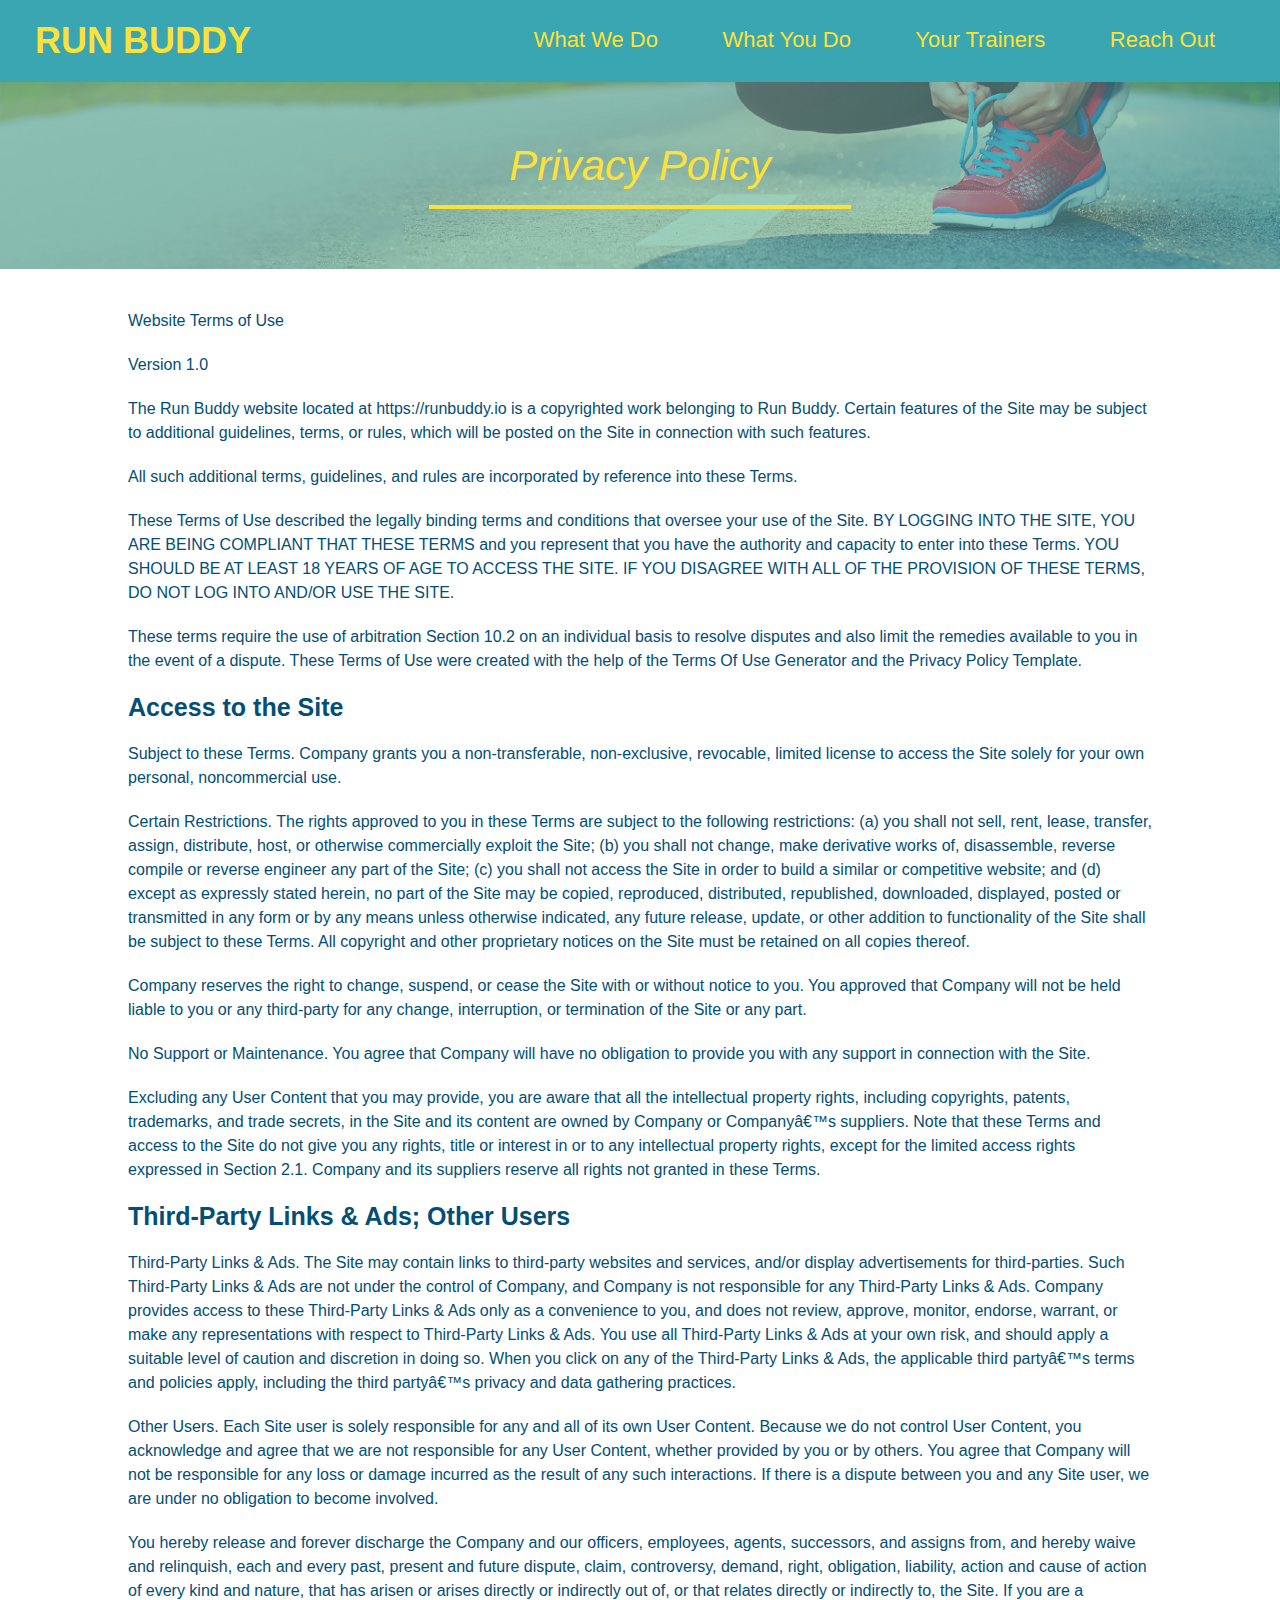
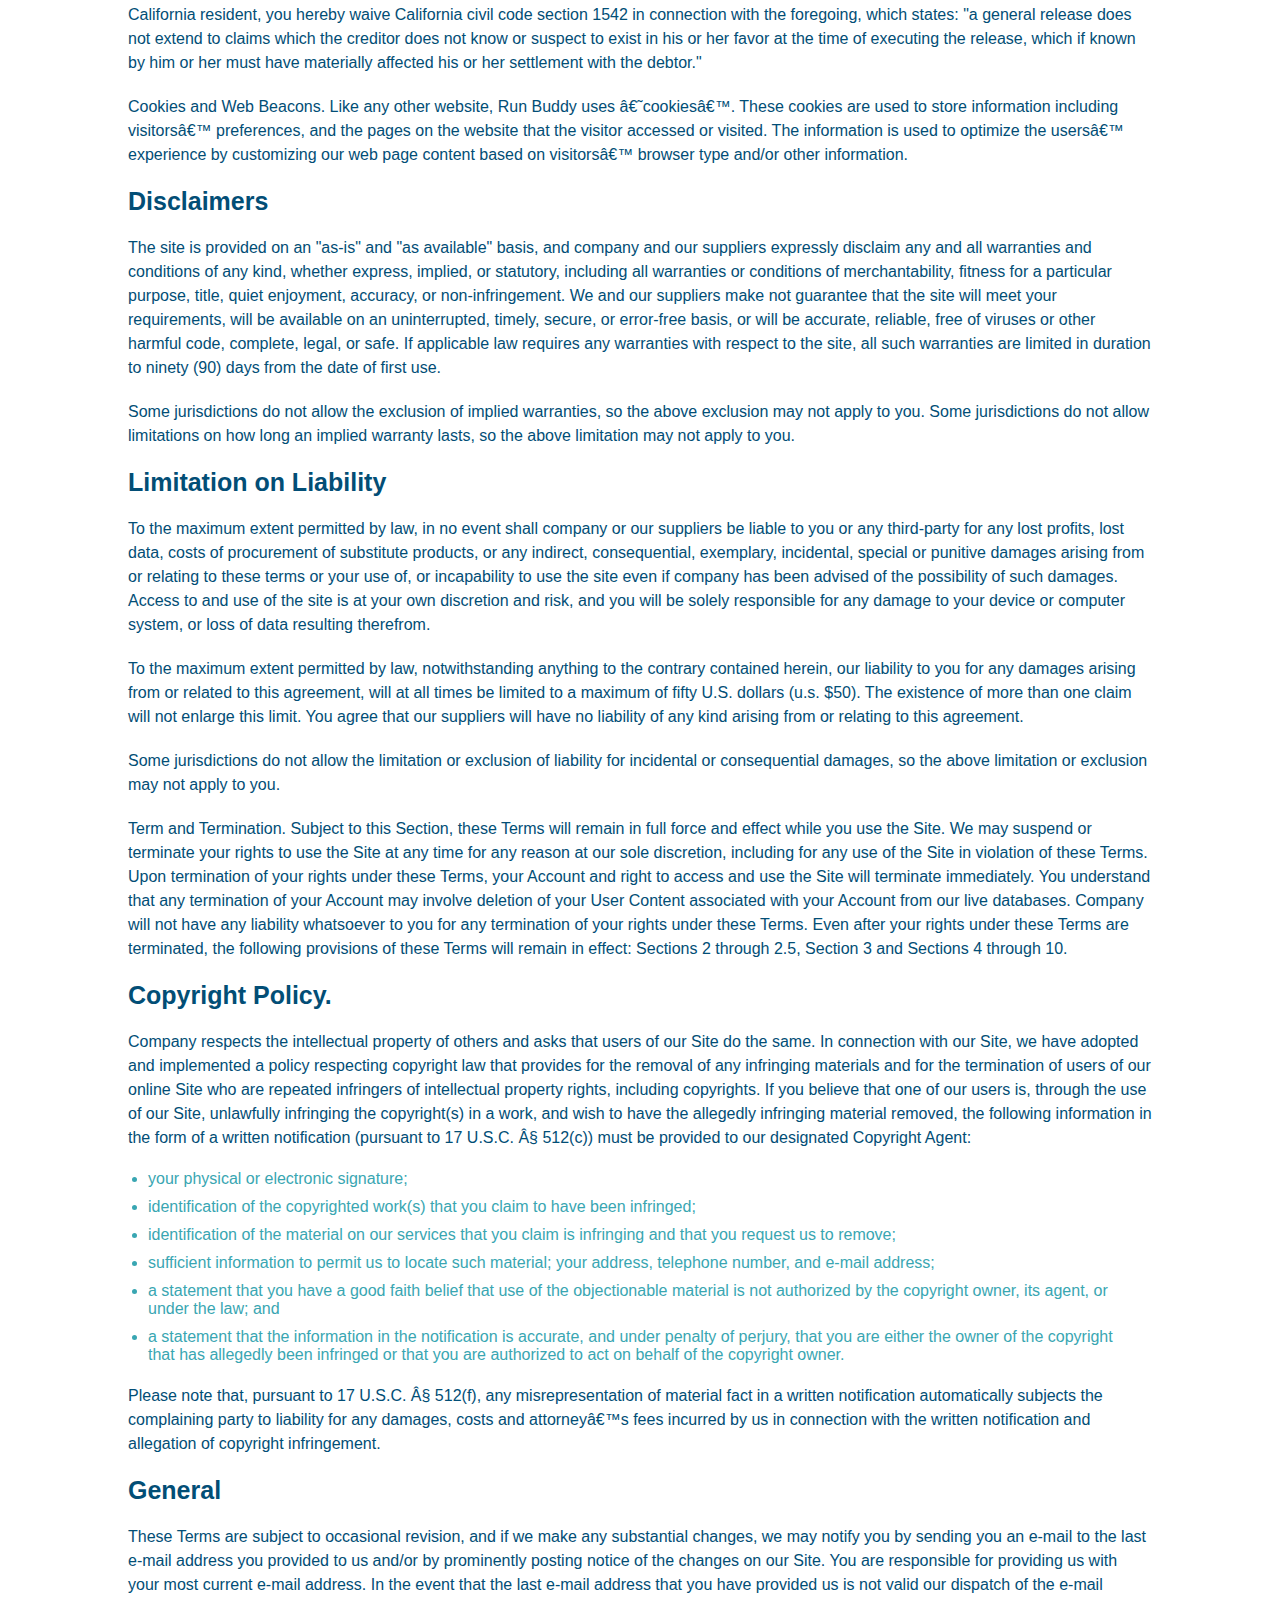
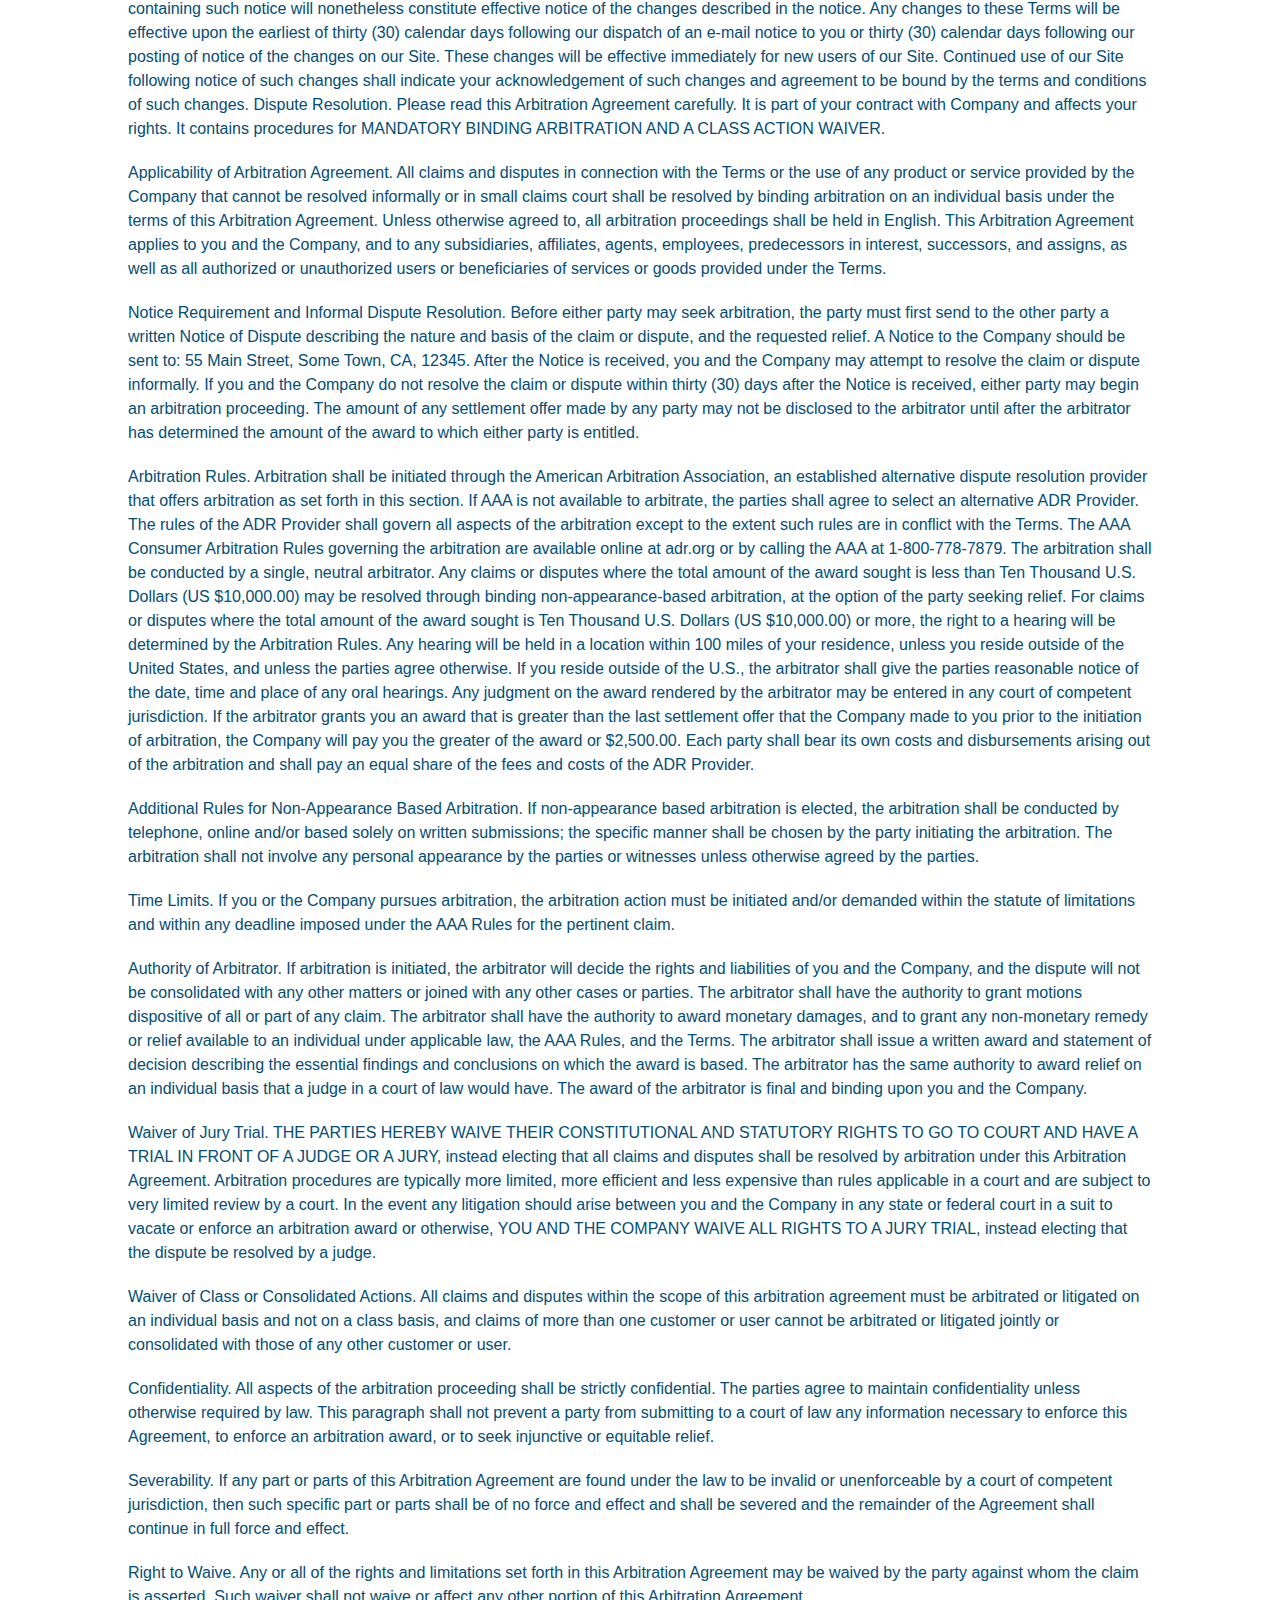
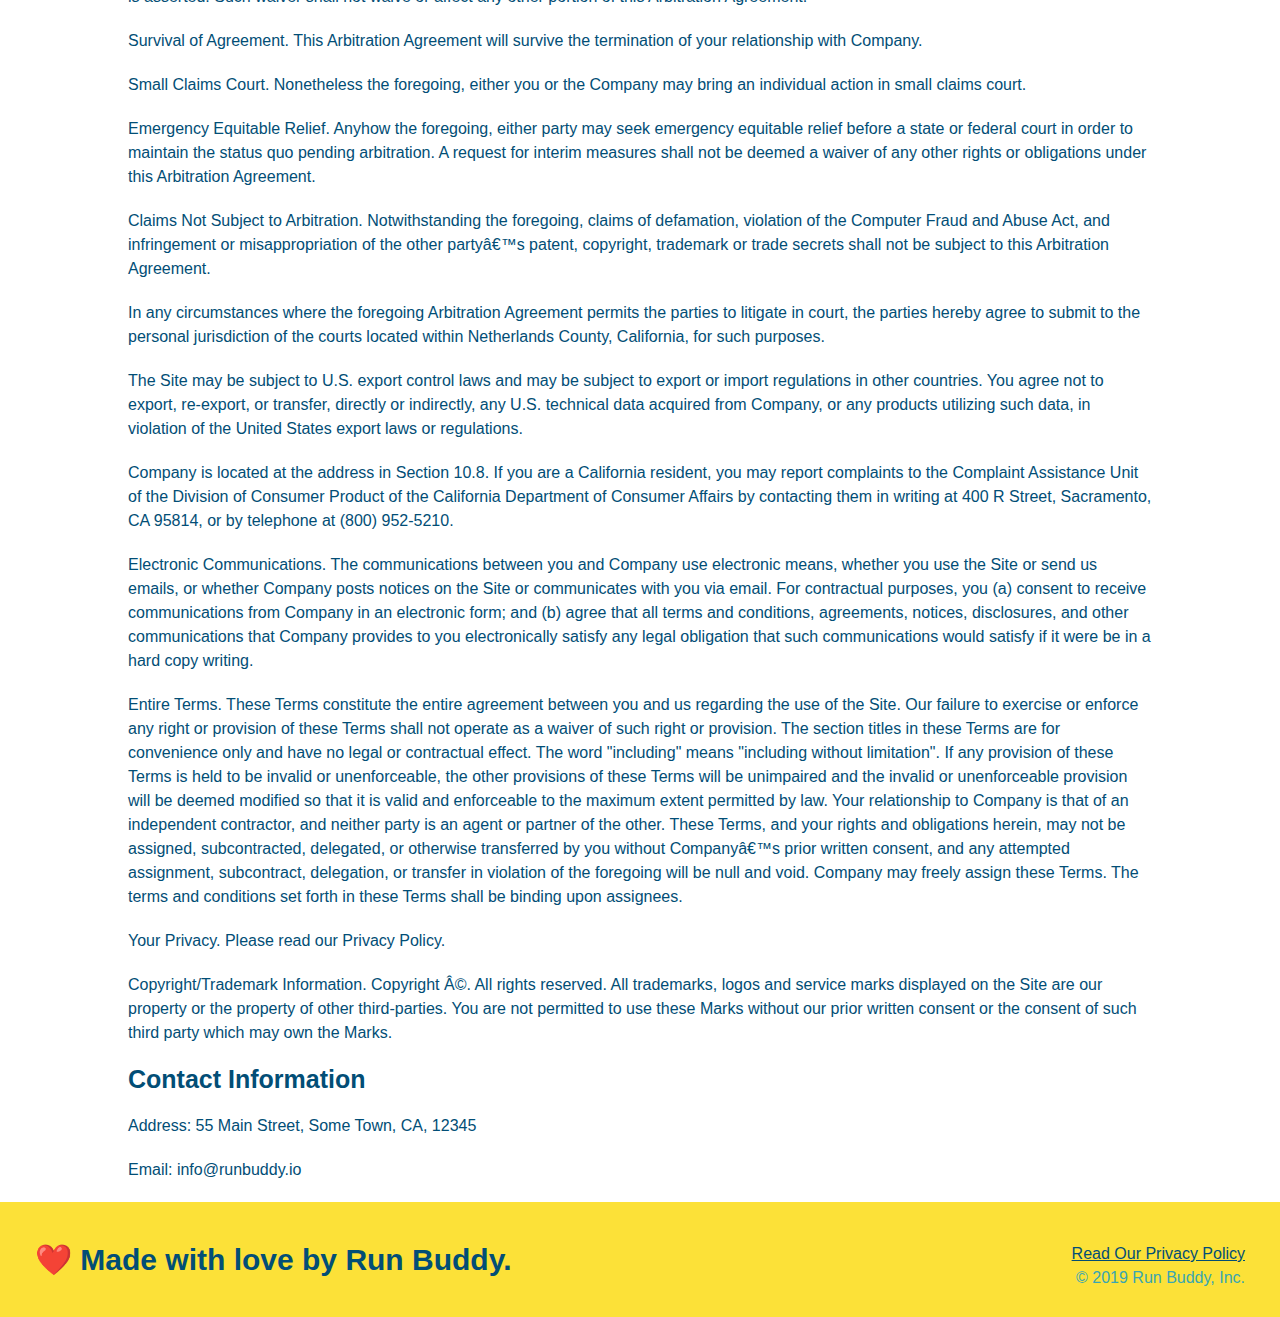
<file: privacy-policy.html>
<!DOCTYPE html>
<html lang="en">

<head>
  <meta charset="UTF-8" />
  <title>Privacy Policy - Run Buddy</title>
  <link rel="stylesheet" href="./assets/css/style.css" />
  <link rel="stylesheet" href="./assets/css/secondary-styles.css" />

</head>

<body>
  <header>
    <h1>
      <a href="/">
        RUN BUDDY
      </a>
    </h1>
    <nav>
      <!-- Unordered list element -->
      <ul>
        <!-- List item element-->
        <li>
          <!-- Anchor element -->
          <a href="./index.html#what-we-do">What We Do</a>
        </li>
        <li>
          <a href="./index.html#what-you-do">What You Do</a>
        </li>
        <li>
          <a href="./index.html#your-trainers">Your Trainers</a>
        </li>
        <li>
          <a href="./index.html#reach-out">Reach Out</a>
        </li>
      </ul>
    </nav>
  </header>

  <section class="hero">
    <h2 class="page-title">
      Privacy Policy
    </h2>
  </section>

  <article class="secondary-content">

    <p>
      Website Terms of Use
    </p>

    <p>
      Version 1.0
    </p>

    <p>
      The Run Buddy website located at https://runbuddy.io is a copyrighted work belonging to Run Buddy. Certain
      features of the Site may be subject to additional guidelines, terms, or rules, which will be posted on the Site
      in connection with such features.
    </p>

    <p>
      All such additional terms, guidelines, and rules are incorporated by reference into these Terms.
    </p>

    <p>
      These Terms of Use described the legally binding terms and conditions that oversee your use of the Site. BY
      LOGGING INTO THE SITE, YOU ARE BEING COMPLIANT THAT THESE TERMS and you represent that you have the authority
      and capacity to enter into these Terms. YOU SHOULD BE AT LEAST 18 YEARS OF AGE TO ACCESS THE SITE. IF YOU
      DISAGREE WITH ALL OF THE PROVISION OF THESE TERMS, DO NOT LOG INTO AND/OR USE THE SITE.
    </p>

    <p>
      These terms require the use of arbitration Section 10.2 on an individual basis to resolve disputes and also
      limit the remedies available to you in the event of a dispute. These Terms of Use were created with the help of
      the Terms Of Use Generator and the Privacy Policy Template.
    </p>

    <h3>
      Access to the Site
    </h3>

    <p>
      Subject to these Terms. Company grants you a non-transferable, non-exclusive, revocable, limited license to
      access the Site solely for your own personal, noncommercial use.
    </p>

    <p>
      Certain Restrictions. The rights approved to you in these Terms are subject to the following restrictions: (a)
      you shall not sell, rent, lease, transfer, assign, distribute, host, or otherwise commercially exploit the Site;
      (b) you shall not change, make derivative works of, disassemble, reverse compile or reverse engineer any part of
      the Site; (c) you shall not access the Site in order to build a similar or competitive website; and (d) except
      as expressly stated herein, no part of the Site may be copied, reproduced, distributed, republished, downloaded,
      displayed, posted or transmitted in any form or by any means unless otherwise indicated, any future release,
      update, or other addition to functionality of the Site shall be subject to these Terms. All copyright and other
      proprietary notices on the Site must be retained on all copies thereof.
    </p>

    <p>
      Company reserves the right to change, suspend, or cease the Site with or without notice to you. You approved
      that Company will not be held liable to you or any third-party for any change, interruption, or termination of
      the Site or any part.
    </p>

    <p>
      No Support or Maintenance. You agree that Company will have no obligation to provide you with any support in
      connection with the Site.
    </p>

    <p>
      Excluding any User Content that you may provide, you are aware that all the intellectual property rights,
      including copyrights, patents, trademarks, and trade secrets, in the Site and its content are owned by Company
      or Companyâ€™s suppliers. Note that these Terms and access to the Site do not give you any rights, title or
      interest in or to any intellectual property rights, except for the limited access rights expressed in Section
      2.1. Company and its suppliers reserve all rights not granted in these Terms.
    </p>

    <h3>
      Third-Party Links & Ads; Other Users
    </h3>

    <p>
      Third-Party Links & Ads. The Site may contain links to third-party websites and services, and/or display
      advertisements for third-parties. Such Third-Party Links & Ads are not under the control of Company, and Company
      is not responsible for any Third-Party Links & Ads. Company provides access to these Third-Party Links & Ads
      only as a convenience to you, and does not review, approve, monitor, endorse, warrant, or make any
      representations with respect to Third-Party Links & Ads. You use all Third-Party Links & Ads at your own risk,
      and should apply a suitable level of caution and discretion in doing so. When you click on any of the
      Third-Party Links & Ads, the applicable third partyâ€™s terms and policies apply, including the third partyâ€™s
      privacy and data gathering practices.
    </p>

    <p>
      Other Users. Each Site user is solely responsible for any and all of its own User Content. Because we do not
      control User Content, you acknowledge and agree that we are not responsible for any User Content, whether
      provided by you or by others. You agree that Company will not be responsible for any loss or damage incurred as
      the result of any such interactions. If there is a dispute between you and any Site user, we are under no
      obligation to become involved.
    </p>

    <p>
      You hereby release and forever discharge the Company and our officers, employees, agents, successors, and
      assigns from, and hereby waive and relinquish, each and every past, present and future dispute, claim,
      controversy, demand, right, obligation, liability, action and cause of action of every kind and nature, that has
      arisen or arises directly or indirectly out of, or that relates directly or indirectly to, the Site. If you are
      a California resident, you hereby waive California civil code section 1542 in connection with the foregoing,
      which states: "a general release does not extend to claims which the creditor does not know or suspect to exist
      in his or her favor at the time of executing the release, which if known by him or her must have materially
      affected his or her settlement with the debtor."
    </p>

    <p>
      Cookies and Web Beacons. Like any other website, Run Buddy uses â€˜cookiesâ€™. These cookies are used to store
      information including visitorsâ€™ preferences, and the pages on the website that the visitor accessed or visited.
      The information is used to optimize the usersâ€™ experience by customizing our web page content based on
      visitorsâ€™
      browser type and/or other information.
    </p>

    <h3>
      Disclaimers
    </h3>

    <p>
      The site is provided on an "as-is" and "as available" basis, and company and our suppliers expressly disclaim
      any and all warranties and conditions of any kind, whether express, implied, or statutory, including all
      warranties or conditions of merchantability, fitness for a particular purpose, title, quiet enjoyment, accuracy,
      or non-infringement. We and our suppliers make not guarantee that the site will meet your requirements, will be
      available on an uninterrupted, timely, secure, or error-free basis, or will be accurate, reliable, free of
      viruses or other harmful code, complete, legal, or safe. If applicable law requires any warranties with respect
      to the site, all such warranties are limited in duration to ninety (90) days from the date of first use.
    </p>

    <p>
      Some jurisdictions do not allow the exclusion of implied warranties, so the above exclusion may not apply to
      you. Some jurisdictions do not allow limitations on how long an implied warranty lasts, so the above limitation
      may not apply to you.
    </p>

    <h3>
      Limitation on Liability
    </h3>

    <p>
      To the maximum extent permitted by law, in no event shall company or our suppliers be liable to you or any
      third-party for any lost profits, lost data, costs of procurement of substitute products, or any indirect,
      consequential, exemplary, incidental, special or punitive damages arising from or relating to these terms or
      your use of, or incapability to use the site even if company has been advised of the possibility of such
      damages. Access to and use of the site is at your own discretion and risk, and you will be solely responsible
      for any damage to your device or computer system, or loss of data resulting therefrom.
    </p>

    <p>
      To the maximum extent permitted by law, notwithstanding anything to the contrary contained herein, our liability
      to you for any damages arising from or related to this agreement, will at all times be limited to a maximum of
      fifty U.S. dollars (u.s. $50). The existence of more than one claim will not enlarge this limit. You agree that
      our suppliers will have no liability of any kind arising from or relating to this agreement.
    </p>

    <p>
      Some jurisdictions do not allow the limitation or exclusion of liability for incidental or consequential
      damages, so the above limitation or exclusion may not apply to you.
    </p>

    <p>
      Term and Termination. Subject to this Section, these Terms will remain in full force and effect while you use
      the Site. We may suspend or terminate your rights to use the Site at any time for any reason at our sole
      discretion, including for any use of the Site in violation of these Terms. Upon termination of your rights under
      these Terms, your Account and right to access and use the Site will terminate immediately. You understand that
      any termination of your Account may involve deletion of your User Content associated with your Account from our
      live databases. Company will not have any liability whatsoever to you for any termination of your rights under
      these Terms. Even after your rights under these Terms are terminated, the following provisions of these Terms
      will remain in effect: Sections 2 through 2.5, Section 3 and Sections 4 through 10.
    </p>

    <h3>
      Copyright Policy.
    </h3>

    <p>
      Company respects the intellectual property of others and asks that users of our Site do the same. In connection
      with our Site, we have adopted and implemented a policy respecting copyright law that provides for the removal
      of any infringing materials and for the termination of users of our online Site who are repeated infringers of
      intellectual property rights, including copyrights. If you believe that one of our users is, through the use of
      our Site, unlawfully infringing the copyright(s) in a work, and wish to have the allegedly infringing material
      removed, the following information in the form of a written notification (pursuant to 17 U.S.C. Â§ 512(c)) must
      be provided to our designated Copyright Agent:
    </p>

    <ul>
      <li>
        your physical or electronic signature;
      </li>
      <li>
        identification of the copyrighted work(s) that you claim to have been infringed;
      </li>
      <li>
        identification of the material on our services that you claim is infringing and that you request us to remove;
      </li>
      <li>
        sufficient information to permit us to locate such material; your address, telephone number, and e-mail
        address;
      </li>
      <li>
        a statement that you have a good faith belief that use of the objectionable material is not authorized by the
        copyright owner, its agent, or under the law; and
      </li>
      <li>
        a statement that the information in the notification is accurate, and under penalty of perjury, that you are
        either the owner of the copyright that has allegedly been infringed or that you are authorized to act on
        behalf of the copyright owner.
      </li>
    </ul>

    <p>
      Please note that, pursuant to 17 U.S.C. Â§ 512(f), any misrepresentation of material fact in a written
      notification automatically subjects the complaining party to liability for any damages, costs and attorneyâ€™s
      fees incurred by us in connection with the written notification and allegation of copyright infringement.
    </p>

    <h3>
      General
    </h3>

    <p>
      These Terms are subject to occasional revision, and if we make any substantial changes, we may notify you by
      sending you an e-mail to the last e-mail address you provided to us and/or by prominently posting notice of the
      changes on our Site. You are responsible for providing us with your most current e-mail address. In the event
      that the last e-mail address that you have provided us is not valid our dispatch of the e-mail containing such
      notice will nonetheless constitute effective notice of the changes described in the notice. Any changes to these
      Terms will be effective upon the earliest of thirty (30) calendar days following our dispatch of an e-mail
      notice to you or thirty (30) calendar days following our posting of notice of the changes on our Site. These
      changes will be effective immediately for new users of our Site. Continued use of our Site following notice of
      such changes shall indicate your acknowledgement of such changes and agreement to be bound by the terms and
      conditions of such changes. Dispute Resolution. Please read this Arbitration Agreement carefully. It is part of
      your contract with Company and affects your rights. It contains procedures for MANDATORY BINDING ARBITRATION AND
      A CLASS ACTION WAIVER.
    </p>

    <p>
      Applicability of Arbitration Agreement. All claims and disputes in connection with the Terms or the use of any
      product or service provided by the Company that cannot be resolved informally or in small claims court shall be
      resolved by binding arbitration on an individual basis under the terms of this Arbitration Agreement. Unless
      otherwise agreed to, all arbitration proceedings shall be held in English. This Arbitration Agreement applies to
      you and the Company, and to any subsidiaries, affiliates, agents, employees, predecessors in interest,
      successors, and assigns, as well as all authorized or unauthorized users or beneficiaries of services or goods
      provided under the Terms.
    </p>

    <p>
      Notice Requirement and Informal Dispute Resolution. Before either party may seek arbitration, the party must
      first send to the other party a written Notice of Dispute describing the nature and basis of the claim or
      dispute, and the requested relief. A Notice to the Company should be sent to: 55 Main Street, Some Town, CA,
      12345. After the Notice is received, you and the Company may attempt to resolve the claim or dispute informally.
      If you and the Company do not resolve the claim or dispute within thirty (30) days after the Notice is received,
      either party may begin an arbitration proceeding. The amount of any settlement offer made by any party may not
      be disclosed to the arbitrator until after the arbitrator has determined the amount of the award to which either
      party is entitled.
    </p>

    <p>
      Arbitration Rules. Arbitration shall be initiated through the American Arbitration Association, an established
      alternative dispute resolution provider that offers arbitration as set forth in this section. If AAA is not
      available to arbitrate, the parties shall agree to select an alternative ADR Provider. The rules of the ADR
      Provider shall govern all aspects of the arbitration except to the extent such rules are in conflict with the
      Terms. The AAA Consumer Arbitration Rules governing the arbitration are available online at adr.org or by
      calling the AAA at 1-800-778-7879. The arbitration shall be conducted by a single, neutral arbitrator. Any
      claims or disputes where the total amount of the award sought is less than Ten Thousand U.S. Dollars (US
      $10,000.00) may be resolved through binding non-appearance-based arbitration, at the option of the party seeking
      relief. For claims or disputes where the total amount of the award sought is Ten Thousand U.S. Dollars (US
      $10,000.00) or more, the right to a hearing will be determined by the Arbitration Rules. Any hearing will be
      held in a location within 100 miles of your residence, unless you reside outside of the United States, and
      unless the parties agree otherwise. If you reside outside of the U.S., the arbitrator shall give the parties
      reasonable notice of the date, time and place of any oral hearings. Any judgment on the award rendered by the
      arbitrator may be entered in any court of competent jurisdiction. If the arbitrator grants you an award that is
      greater than the last settlement offer that the Company made to you prior to the initiation of arbitration, the
      Company will pay you the greater of the award or $2,500.00. Each party shall bear its own costs and
      disbursements arising out of the arbitration and shall pay an equal share of the fees and costs of the ADR
      Provider.
    </p>

    <p>
      Additional Rules for Non-Appearance Based Arbitration. If non-appearance based arbitration is elected, the
      arbitration shall be conducted by telephone, online and/or based solely on written submissions; the specific
      manner shall be chosen by the party initiating the arbitration. The arbitration shall not involve any personal
      appearance by the parties or witnesses unless otherwise agreed by the parties.
    </p>

    <p>
      Time Limits. If you or the Company pursues arbitration, the arbitration action must be initiated and/or demanded
      within the statute of limitations and within any deadline imposed under the AAA Rules for the pertinent claim.
    </p>

    <p>
      Authority of Arbitrator. If arbitration is initiated, the arbitrator will decide the rights and liabilities of
      you and the Company, and the dispute will not be consolidated with any other matters or joined with any other
      cases or parties. The arbitrator shall have the authority to grant motions dispositive of all or part of any
      claim. The arbitrator shall have the authority to award monetary damages, and to grant any non-monetary remedy
      or relief available to an individual under applicable law, the AAA Rules, and the Terms. The arbitrator shall
      issue a written award and statement of decision describing the essential findings and conclusions on which the
      award is based. The arbitrator has the same authority to award relief on an individual basis that a judge in a
      court of law would have. The award of the arbitrator is final and binding upon you and the Company.
    </p>

    <p>
      Waiver of Jury Trial. THE PARTIES HEREBY WAIVE THEIR CONSTITUTIONAL AND STATUTORY RIGHTS TO GO TO COURT AND HAVE
      A TRIAL IN FRONT OF A JUDGE OR A JURY, instead electing that all claims and disputes shall be resolved by
      arbitration under this Arbitration Agreement. Arbitration procedures are typically more limited, more efficient
      and less expensive than rules applicable in a court and are subject to very limited review by a court. In the
      event any litigation should arise between you and the Company in any state or federal court in a suit to vacate
      or enforce an arbitration award or otherwise, YOU AND THE COMPANY WAIVE ALL RIGHTS TO A JURY TRIAL, instead
      electing that the dispute be resolved by a judge.
    </p>

    <p>
      Waiver of Class or Consolidated Actions. All claims and disputes within the scope of this arbitration agreement
      must be arbitrated or litigated on an individual basis and not on a class basis, and claims of more than one
      customer or user cannot be arbitrated or litigated jointly or consolidated with those of any other customer or
      user.
    </p>

    <p>
      Confidentiality. All aspects of the arbitration proceeding shall be strictly confidential. The parties agree to
      maintain confidentiality unless otherwise required by law. This paragraph shall not prevent a party from
      submitting to a court of law any information necessary to enforce this Agreement, to enforce an arbitration
      award, or to seek injunctive or equitable relief.
    </p>

    <p>
      Severability. If any part or parts of this Arbitration Agreement are found under the law to be invalid or
      unenforceable by a court of competent jurisdiction, then such specific part or parts shall be of no force and
      effect and shall be severed and the remainder of the Agreement shall continue in full force and effect.
    </p>

    <p>
      Right to Waive. Any or all of the rights and limitations set forth in this Arbitration Agreement may be waived
      by the party against whom the claim is asserted. Such waiver shall not waive or affect any other portion of this
      Arbitration Agreement.
    </p>

    <p>
      Survival of Agreement. This Arbitration Agreement will survive the termination of your relationship with
      Company.
    </p>

    <p>
      Small Claims Court. Nonetheless the foregoing, either you or the Company may bring an individual action in small
      claims court.
    </p>

    <p>
      Emergency Equitable Relief. Anyhow the foregoing, either party may seek emergency equitable relief before a
      state or federal court in order to maintain the status quo pending arbitration. A request for interim measures
      shall not be deemed a waiver of any other rights or obligations under this Arbitration Agreement.
    </p>

    <p>
      Claims Not Subject to Arbitration. Notwithstanding the foregoing, claims of defamation, violation of the
      Computer Fraud and Abuse Act, and infringement or misappropriation of the other partyâ€™s patent, copyright,
      trademark or trade secrets shall not be subject to this Arbitration Agreement.
    </p>

    <p>
      In any circumstances where the foregoing Arbitration Agreement permits the parties to litigate in court, the
      parties hereby agree to submit to the personal jurisdiction of the courts located within Netherlands County,
      California, for such purposes.
    </p>

    <p>
      The Site may be subject to U.S. export control laws and may be subject to export or import regulations in other
      countries. You agree not to export, re-export, or transfer, directly or indirectly, any U.S. technical data
      acquired from Company, or any products utilizing such data, in violation of the United States export laws or
      regulations.
    </p>

    <p>
      Company is located at the address in Section 10.8. If you are a California resident, you may report complaints
      to the Complaint Assistance Unit of the Division of Consumer Product of the California Department of Consumer
      Affairs by contacting them in writing at 400 R Street, Sacramento, CA 95814, or by telephone at (800) 952-5210.
    </p>

    <p>
      Electronic Communications. The communications between you and Company use electronic means, whether you use the
      Site or send us emails, or whether Company posts notices on the Site or communicates with you via email. For
      contractual purposes, you (a) consent to receive communications from Company in an electronic form; and (b)
      agree that all terms and conditions, agreements, notices, disclosures, and other communications that Company
      provides to you electronically satisfy any legal obligation that such communications would satisfy if it were be
      in a hard copy writing.
    </p>

    <p>
      Entire Terms. These Terms constitute the entire agreement between you and us regarding the use of the Site. Our
      failure to exercise or enforce any right or provision of these Terms shall not operate as a waiver of such right
      or provision. The section titles in these Terms are for convenience only and have no legal or contractual
      effect. The word "including" means "including without limitation". If any provision of these Terms is held to be
      invalid or unenforceable, the other provisions of these Terms will be unimpaired and the invalid or
      unenforceable provision will be deemed modified so that it is valid and enforceable to the maximum extent
      permitted by law. Your relationship to Company is that of an independent contractor, and neither party is an
      agent or partner of the other. These Terms, and your rights and obligations herein, may not be assigned,
      subcontracted, delegated, or otherwise transferred by you without Companyâ€™s prior written consent, and any
      attempted assignment, subcontract, delegation, or transfer in violation of the foregoing will be null and void.
      Company may freely assign these Terms. The terms and conditions set forth in these Terms shall be binding upon
      assignees.
    </p>

    <p>
      Your Privacy. Please read our Privacy Policy.
    </p>

    <p>
      Copyright/Trademark Information. Copyright Â©. All rights reserved. All trademarks, logos and service marks
      displayed on the Site are our property or the property of other third-parties. You are not permitted to use
      these Marks without our prior written consent or the consent of such third party which may own the Marks.
    </p>

    <h3>
      Contact Information
    </h3>

    <p>
      Address: 55 Main Street, Some Town, CA, 12345
    </p>

    <p>
      Email: info@runbuddy.io
    </p>

  </article>


  <!-- footer -->
  <footer>
    <h2>❤️ Made with love by Run Buddy.</h2>
    <div>
      <a href="#">Read Our Privacy Policy</a><br />
      &copy; 2019 Run Buddy, Inc.
    </div>
  </footer>
</body>

</html>
</file>
<file: assets/css/style.css>
* {
    margin: 0;
    padding: 0;
    box-sizing: border-box;
  }
  
  body {
    /* more on this crazy alphanumerical value in a minute! */
    color: #39a6b2;
    font-family: Helvetica, Arial, sans-serif;
  }
  
  /* apply styles to <header> */
  header {
    padding: 20px 35px;
    background-color: #39a6b2;
  }
  
  header h1 {
    font-weight: bold;
    font-size: 36px;
    color: #fce138;
    margin: 0;
    display: inline;
  }
  header a {
    text-decoration: none;
    color: #fce138;
  }
  
  header nav {
    float: right;
    margin: 7px 0;
  }
  
  header nav ul li {
    display: inline;
  }
  
  header nav ul li a {
    margin: 0 30px;
    font-weight: lighter;
    font-size: 22px;
  }
  
  footer {
    background: #fce138;
    width: 100%;
    padding: 40px 35px;
  }
  
  footer h2 {
    display: inline;
    color: #024e76;
    font-size: 30px;
    margin: 0;
  }
  
  footer div {
    float: right;
    line-height: 1.5;
    text-align: right;
  }
  
  footer a {
    color: #024e76;
  }
  
  section {
    padding: 60px;
  }
  
  /* Hero Style Start */
  .hero {
    background-image: url('../images/hero-bg.jpg');
    height: 600px;
    background-size: cover;
    background-position: center;
    position: relative;
  }
  /* Hero Style End */
  
  .hero-form {
    border: 3px solid #024e76;
    background-color: #fce138;
    padding: 20px;
    width: 500px;
    color: #024e76;
    position: absolute;
    bottom: 120px;
    right: 140px;
  }
  
  .hero-form h3 {
    font-size: 24px;
    margin: 0;
  }
  .hero-form p {
    margin: 5px 0 15px 0;
  }
  
  .form-input {
    border: 1px solid #024e76;
    display: block;
    padding: 7px 15px;
    font-size: 16px;
    color: #024e76;
    width: 100%;
    margin-bottom: 15px;
  }
  
  .hero-form label {
    margin: 0 5px;
  }
  
  .hero-form button {
    color: #fce138;
    background-color: #024e76;
    border: none;
    padding: 10px 20px;
    font-size: 16px;
  }
  
  .intro {
    text-align: center;
  }
  
  .intro p {
    line-height: 1.7;
    color: #39a6b2;
    width: 80%;
    font-size: 20px;
    margin: 0 auto;
  }
  
  .steps {
    text-align: center;
    background: #fce138;
  }
  
  .steps div {
    margin-bottom: 80px;
  }
  
  .steps img {
    width: 15%;
    margin: 10px 0;
  }
  
  .steps h3 {
    color: #024e76;
    font-size: 46px;
    margin-top: 10px;
  }
  
  .steps p {
    color: #39a6b2;
    font-size: 23px;
  }
  
  .steps span {
    font-size: 38px;
  }
  
  .section-title {
    font-size: 55px;
    color: #024e76;
    margin-bottom: 35px;
    padding: 0 100px 20px 100px;
    display: inline-block;
    border-bottom: 3px solid;
  }
  
  .primary-border {
    border-color: #fce138;
  }
  
  .secondary-border {
    border-color: #39a6b2;
  }
  
  .trainers {
    text-align: center;
  }
  
  .trainer {
    width: 900px;
    margin: 0 auto 30px auto;
    background: #024e76;
    color: #fce138;
    overflow: auto;
  }
  
  .trainer img {
    width: 35%;
    float: left;
  }
  
  .trainer-bio {
    padding: 35px;
    float: left;
    width: 65%;
  }
  
  .trainer-bio h3 {
    font-size: 32px;
    margin-bottom: 8px;
  }
  
  .trainer-bio h4 {
    font-weight: lighter;
    font-size: 26px;
    margin-bottom: 25px;
  }
  
  .trainer-bio p {
    font-size: 17px;
    line-height: 1.3;
  }
  
  .text-left {
    text-align: left;
  }
  
  .text-right {
    text-align: right;
  }
  
  /* REACH OUT STYLES START */
  .contact {
    text-align: center;
    background: #024e76;
  }
  
  .contact h2 {
    color: #fce138;
  }
  
  .contact-info iframe {
    width: 400px;
    height: 400px;
  }
  
  .contact-info div {
    width: 410px;
    display: inline-block;
    vertical-align: top;
    text-align: left;
    margin: 30px 0 0 60px;
    color: white;
  }
  
  .contact-info h3 {
    color: #fce138;
    font-size: 32px;
  }
  
  .contact-info p,
  .contact-info address {
    margin: 20px 0;
    line-height: 1.5;
    font-size: 20px;
    font-style: normal;
  }
  
  .contact-info a {
    color: #fce138;
  }
  
  /* REACH OUT STYLES END */
</file>
<file: assets/css/secondary-styles.css>
.hero {
    background-position: bottom;
    height: auto;
    text-align: center;
    margin-bottom: 40px;
  }
  
  .page-title {
    color: #fce138;
    display: inline-block;
    border-bottom: 4px solid #fce138;
    padding: 0 80px 15px 80px;
    font-weight: normal;
    font-size: 42px;
    font-style: italic;
  }
  
  .secondary-content {
    width: 80%;
    margin: 0 auto;
    color: #024e76;
  }
  
  .secondary-content h3 {
    font-size: 25px;
    margin: 20px 0;
  }
  
  .secondary-content p {
    font-size: 16px;
    line-height: 1.5;
    margin: 20px 0;
  }
  
  .secondary-content ul {
    margin: 15px 20px;
  }
  
  .secondary-content li {
    color: #39a6b2;
    margin: 10px 0;
  }
</file>
